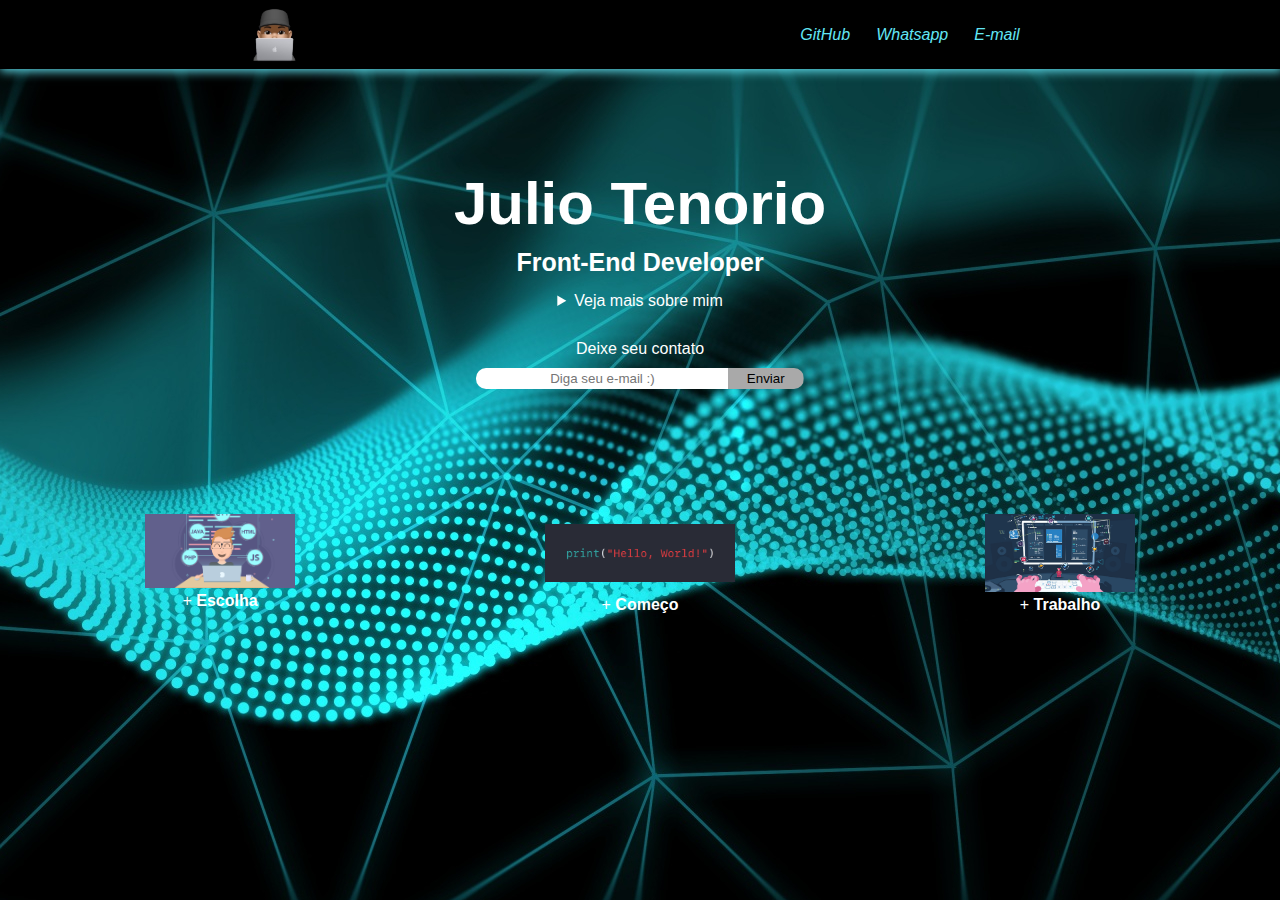
<file: index.html>
<!DOCTYPE html>
<html>
<head>
	<meta charset="utf-8">
	<meta name="viewport" content="width=device-width, initial-scale=1">
	<title>Julio Tenorio</title>
	<link rel="stylesheet" type="text/css" href="css/estilo.css">
	<link rel="preconnect" href="https://fonts.googleapis.com">
<link rel="preconnect" href="https://fonts.gstatic.com" crossorigin>
<link href="https://fonts.googleapis.com/css2?family=Montserrat:ital,wght@0,200;1,100&display=swap" rel="stylesheet">
</head>
<body>

	<header>
		<div>
			<img src="imagens/foto1.jpg" width="65px">
		</div>
		<ul>
			<li><a target="_blank" href="">GitHub</a></li>
			<li><a target="_blank" href="">Whatsapp</a></li>
			<li><a target="_blank" href="">E-mail</a></li>
		</ul>
	</header>
	
	<main>
		<section class="container">
			<div class="name">
				<h1>Julio Tenorio</h1>
				<h5>Front-End Developer</h5>
			</div>			

			<details id="about">
				<summary> Veja mais sobre mim</summary>
				<p>
					Dignissim diam quis enim lobortis scelerisque fermentum dui. Viverra maecenas accumsan lacus vel facilisis volutpat est velit egestas. Nunc scelerisque viverra mauris in aliquam sem. Orci phasellus egestas tellus rutrum tellus pellentesque. 
				</p>
			</details>

			<div class="form">
				<form action="">
					<p>Deixe seu contato</p>
					<input type="text" placeholder="Diga seu e-mail :)">
					<button>Enviar</button>
			</div>

			<div class="flex">
				<div>
					<img src="css/prog.png" class="tamanho1">
					<details>
						<summary><strong> Escolha</strong></summary>
						<p>
							Dignissim diam quis enim lobortis scelerisque fermentum dui. Viverra maecenas accumsan lacus vel facilisis volutpat est velit egestas.
						</p>
					</details>
				</div>
				<div>
					<img src="css/hello.png" id="tamanho2">
					<details>
						<summary><strong> Começo</strong></summary>
						<p>
							 Nunc scelerisque viverra mauris in aliquam sem. Orci phasellus egestas tellus rutrum tellus pellentesque. 
						</p>
					</details>
				</div>
				<div>
					<img src="css/prog2.jpg" class="tamanho1">
					<details>
						<summary><strong> Trabalho</strong></summary>
						<p>
							 Dignissim diam quis enim lobortis scelerisque fermentum dui.Nunc scelerisque viverra mauris in aliquam sem. Orci phasellus egestas tellus rutrum tellus pellentesque. 
						</p>
					</details>
				</div>
			</div>
		</section>
	</main>

</body>
</html>
</file>
<file: css/estilo.css>
*{
	padding: 0;
	margin: 0;
	box-sizing: border-box;
	color: white	;
	font-family: ExtraLight, helvetica, sans-serif;
}
ul{
	list-style:none ;
	font-style: italic;
}
a{
	text-decoration: none;
	padding: 8px;
	color: rgb(98, 230, 245);
	transition: 1000ms;
	border-radius: 15px;
}
a:hover{
	background: rgb(98, 230, 245);
	color: black;
	padding: 8px;
	border-radius: 15px;
	transition: 350ms;
}

body{
	height: 100vh;
	background: url(fundo3.jpg) no-repeat center center fixed;
}
header{
	width: 100%;
	background: black;
	display: flex;
	justify-content: space-around;
	align-items: center;
	padding: 0 5px;
	box-shadow: 1px 1px 10px 1px rgb(98, 230, 245);
	margin-bottom: 100px;
}
header ul{
	display: flex;
	padding: 5px;
}
header ul li{
	padding: 5px;
}
header img:hover{
	background: rgb(98, 230, 245);
	padding: 5px;
	border-radius: 15px;
	transition: 500ms;
}
.form{
	width: 40%;
	margin: 0 auto;
	margin-top: 30px;
}
.form input{
	width: 50%;
	text-align: center;
	padding: 3px 7px;
	border: none;
	border-radius: 10px 0px 0px 10px;
}
.form input:hover{
	background-color: #ebf2f2;
	color: black;
}
.form button{
	width: 15%;
	padding: 3px 7px;
	color: black;
	background:linear-gradient(to right, #535759 50%, darkgray 50%);
	background-size: 200% 100%;
	background-position: right bottom;
	border: none;
	border-radius: 0px 10px 10px 0px;
	cursor: pointer;
	transition: 300ms;
	margin-left: -5px;
	margin-top: 10px;
}
.form button:hover{
	background-position: left bottom;
	color: white;
}
.container{
	text-align: center;
	margin: 75px 10px;
}
.container .name h1{
	font-size: 60px;
}
.container .name h5{
	font-size: 25px;
}
.container .name h1, .container .name h5{
	margin: 10px;
}
#about{
	margin: 15px;
}
#about p{
	max-width: 600px;
	margin: 0 auto;
	background: rgb(98, 230, 245);
	border-radius: 5px;
	padding: 5px;
}
#about summary:hover{
	color: rgb(98, 230, 245);
}
.flex{
	display: flex;
	align-items: flex-start;
	justify-content: center;
	margin-top: 100px;
}
.flex div{
	margin: 15px 20px;
	padding: 10px;
	flex-basis: 100%;
	/*background-color: none;*/
	border-style: solid 1px;
	border-radius: 7px;
	background-color: none;/* rgb(98, 230, 245);*/
	transition: 500ms;
}
.flex div:hover{
	border: solid 2px white;
	padding: 15px;
	transition: 500ms;
	background-color: rgb(98, 230, 245);
}
.flex img{
	max-width: 190px;
}
.flex summary{
    list-style-type: '+';
}

.flex details[open] summary{
    list-style-type: '-';
}
.flex p{
	background: rgb(98, 230, 245);
	color: white;
	padding: 2px;
}
.tamanho1{
	width: 150px;
}
#tamanho2{
	width: 190px;
	padding: 10px 0;
}@media only screen and (max-width: 720px){
	.form{
		width: 80%;
	}
	header{
		width: 100%;
	}
}
/*}@media only screen and (max-width: 500px){
	.form{
		width: 80%;
	}
	header{
		width: 100%;
		display: flex;
	}
	.flex div{
		margin: 0px 2px;
		width: 60px;
	}
	.flex img{
		max-width: 65px;
	}
}*/
@media only screen and (max-width: 480px){
	header{
		display: flex;
	}
	header img{
		width: 50px;
	}
	body{
		background: url(fundo3.jpg) no-repeat center center fixed;
		background-size: 200vh;
		align-items: center;
	}
	.container .name h1{
		font-size: 45px;
	}
	.container .name h5{
		font-size: 23px;
	}
	.container{
		align-items: center;
	}
	.flex div{
		/*margin: auto 2px;*/
		width: 100px;
		align-items: right;
	}
	.flex img{
		max-width: 85px;
	}
	.form input{
		width: 70%;
		border: none;
		border-radius: 10px 0px 0px 10px;
	}
	.form button{
		width: 30%;
		margin-left: -5px;
		margin-top: 10px;
	}
}
</file>
